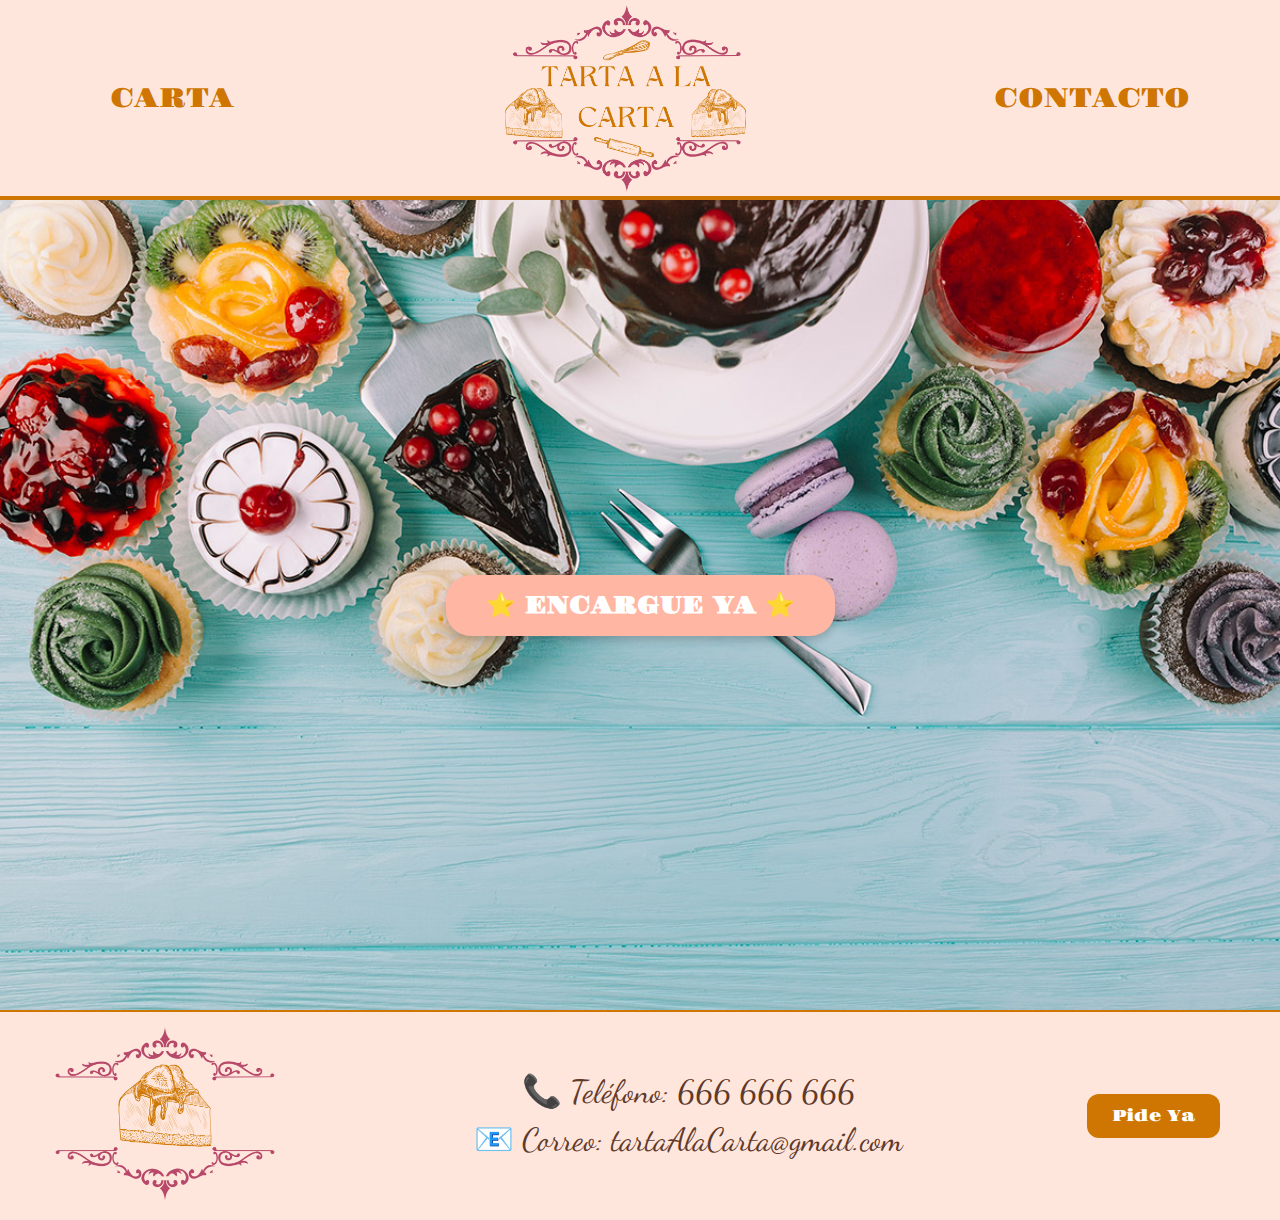
<file: index.html>
<!DOCTYPE html>
<html lang="es">
<head>
  <meta charset="UTF-8">
  <meta name="viewport" content="width=device-width, initial-scale=1.0">
  <title>TARTA A LA CARTA</title>
  <link rel="stylesheet" href="STILOS/estilos.css">
</head>
<script></script>
<body>
  <header>
    <div class="botonmenu"><a href="pasteleria.html">&nbsp;&nbsp;CARTA&nbsp;&nbsp;</a></div>
    <a href="principal.html"><img src="IMAGENES/logodef.png" alt="Logo Tarta a la Carta" class="logo"></a>
    <div class="botonmenu"><a href="contacto.html">CONTACTO</a></div>
  </header>

  <section>
    <button type="submit" class="btnEnviar"><a href="encargos.html">⭐ ENCARGUE YA ⭐</a></button>
  </section>

<footer>
    <div class="footer-logo">
      <img src="IMAGENES/logo-chiquito.png" alt="Logo pequeño">
    </div>

    <div class="footer-info">
      <p class="tel-direc">📞 Teléfono: 666 666 666</p>
      <p class="tel-direc">📧 Correo: tartaAlaCarta@gmail.com</p>
    </div>

    <div class="footer-btn">
      <a href="encargos.html" class="btnEncargos">Pide Ya</a>
    </div>
  </footer>

</body>
</html>
</file>
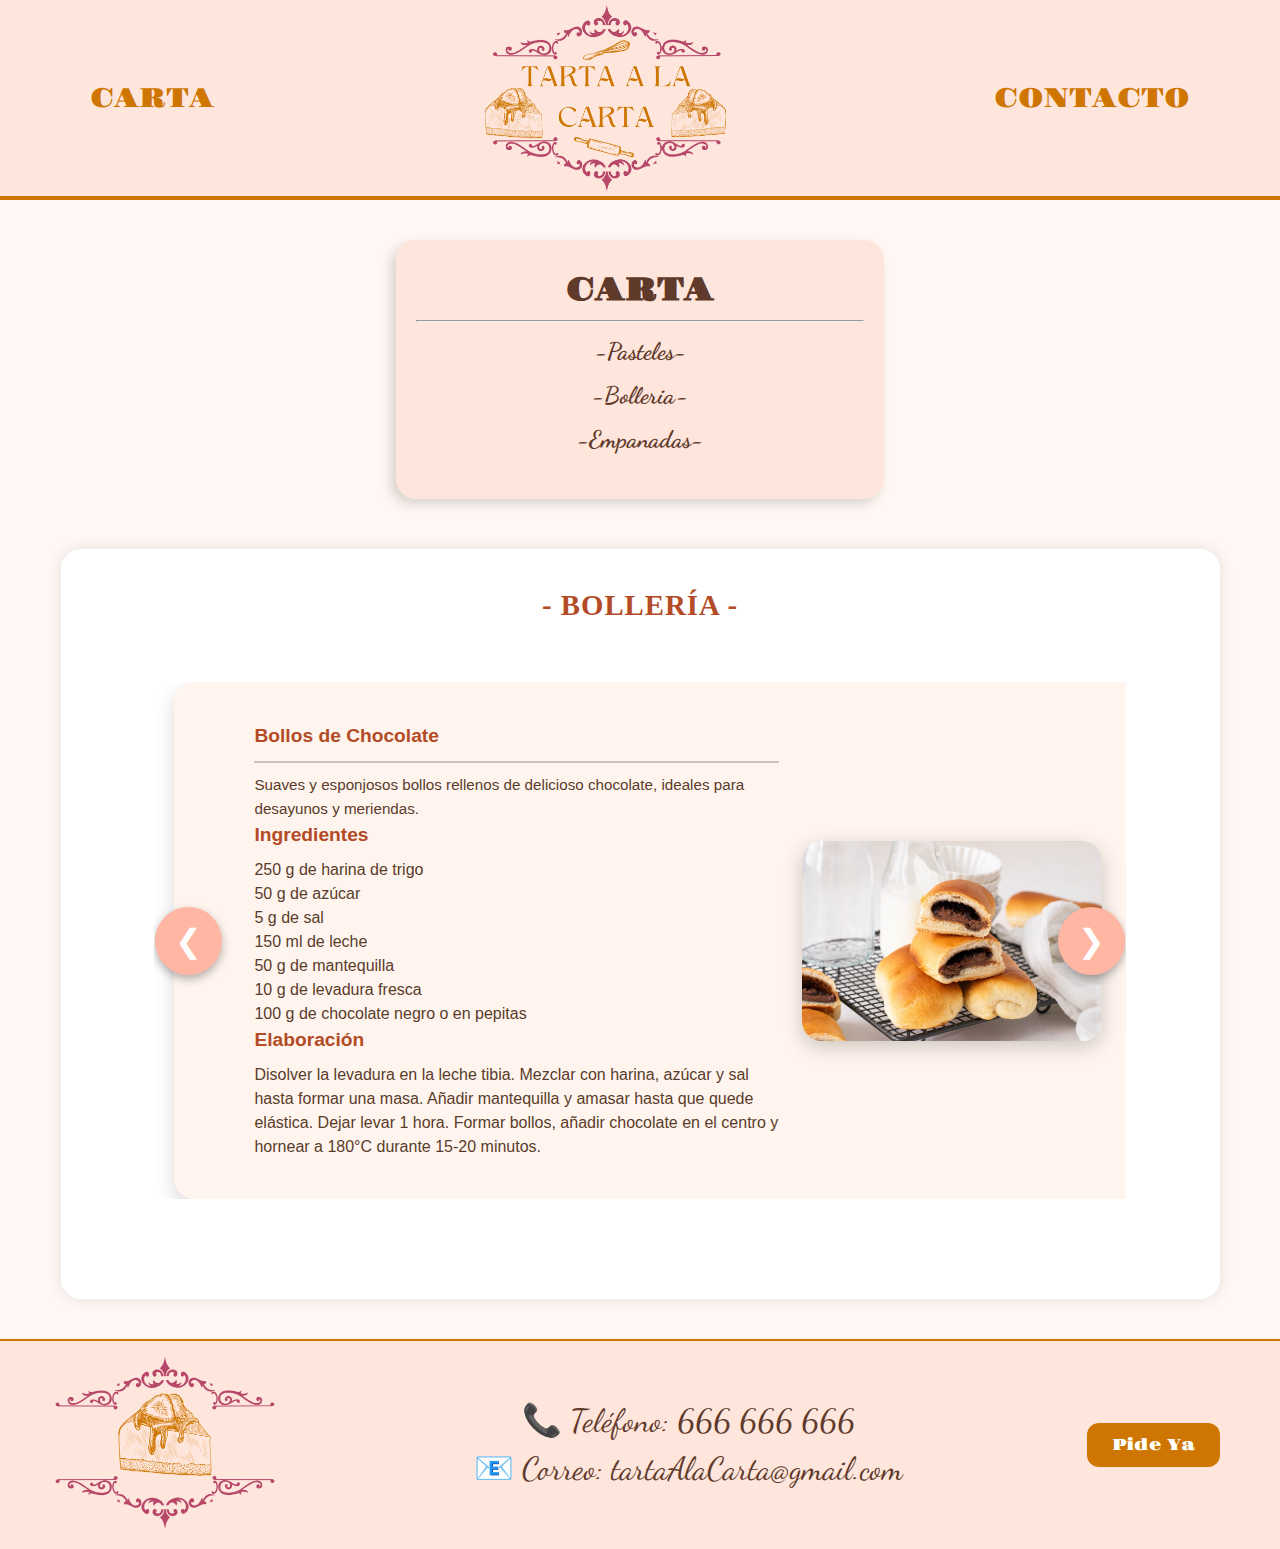
<file: bolleria.html>
<!DOCTYPE html>
<html lang="es">
<head>
  <meta charset="UTF-8">
  <meta name="viewport" content="width=device-width, initial-scale=1.0">
  <title>bolleria</title>
  <link rel="stylesheet" href="STILOS/estilos.css">
</head>
<body>
  <header id="principio">
    <div class="botonmenu"><a href="pasteleria.html">CARTA</a></div>
    <a href="index.html"><img src="IMAGENES/logodef.png" alt="Logo Tarta a la Carta" class="logo"></a>
    <div class="botonmenu"><a href="contacto.html">CONTACTO</a></div>
  </header>
   
  <div id="carta" class="carta">
    <aside>
      <h1>CARTA</h1>
      <hr>
      <a href="pasteleria.html" style="text-decoration: none;color: #5f3a2b;"><h3>-Pasteles-</h3></a>
      <a href="bolleria.html" style="text-decoration: none;color: #5f3a2b;"><h3>-Bolleria-</h3></a>
      <a href="empanadas.html" style="text-decoration: none;color: #5f3a2b;"><h3>-Empanadas-</h3></a>
    </aside>
    <main>
  <div class="titulopast">- BOLLERÍA -</div>

  <div class="contenedor-pasteleria">
    <div class="carousel">

      <div class="infoto active">
        <div class="infopro">
          <h4 class="nombre-comida">Bollos de Chocolate</h4>
          <hr>
          <p class="descripcion">
            Suaves y esponjosos bollos rellenos de delicioso chocolate, ideales para desayunos y meriendas.
          </p>
          <h4>Ingredientes</h4>
          <ul>
            <li>250 g de harina de trigo</li>
            <li>50 g de azúcar</li>
            <li>5 g de sal</li>
            <li>150 ml de leche</li>
            <li>50 g de mantequilla</li>
            <li>10 g de levadura fresca</li>
            <li>100 g de chocolate negro o en pepitas</li>
          </ul>
          <h4>Elaboración</h4>
          <p>
            Disolver la levadura en la leche tibia. Mezclar con harina, azúcar y sal hasta formar una masa. Añadir mantequilla y amasar hasta que quede elástica. Dejar levar 1 hora. Formar bollos, añadir chocolate en el centro y hornear a 180°C durante 15-20 minutos.
          </p>
        </div>
        <div class="foto">
          <img class="foto-comida" src="IMAGENES/bolleria/bollos choco.jpg" alt="Bollos de Chocolate">
        </div>
      </div>

      <div class="infoto">
        <div class="infopro">
          <h4 class="nombre-comida">Bollos de Aceite</h4>
          <hr>
          <p class="descripcion">
            Tradicionales bollos andaluces, suaves y ligeramente dulces, con un delicado aroma a aceite de oliva.
          </p>
          <h4>Ingredientes</h4>
          <ul>
            <li>300 g de harina de trigo</li>
            <li>50 ml de aceite de oliva suave</li>
            <li>50 g de azúcar</li>
            <li>150 ml de leche tibia</li>
            <li>10 g de levadura fresca</li>
            <li>Ralladura de limón</li>
            <li>Sal al gusto</li>
          </ul>
          <h4>Elaboración</h4>
          <p>
            Mezclar la levadura con la leche y añadir a la harina con azúcar, sal y ralladura. Incorporar aceite y amasar hasta obtener una masa suave. Dejar reposar 1 hora. Formar los bollos y hornear a 180°C durante 20-25 minutos hasta que estén dorados.
          </p>
        </div>
        <div class="foto">
          <img class="foto-comida" src="IMAGENES/bolleria/bollos de aceite.jpg" alt="Bollos de Aceite" style="width: 160px; height: 120px;">
        </div>
      </div>

      <div class="infoto">
        <div class="infopro">
          <h4 class="nombre-comida">Coca Mallorquina</h4>
          <hr>
          <p class="descripcion">
            Deliciosa bollería plana típica de Mallorca, crujiente por fuera y suave por dentro, con un toque dulce.
          </p>
          <h4>Ingredientes</h4>
          <ul>
            <li>300 g de harina de trigo</li>
            <li>60 g de mantequilla</li>
            <li>50 g de azúcar</li>
            <li>150 ml de leche tibia</li>
            <li>10 g de levadura fresca</li>
            <li>Ralladura de naranja o limón</li>
            <li>Almendras laminadas (opcional)</li>
          </ul>
          <h4>Elaboración</h4>
          <p>
            Mezclar la levadura con la leche tibia y dejar reposar. Formar la masa con harina, mantequilla, azúcar y ralladura. Dejar levar 1 hora. Extender en forma plana, añadir almendras y hornear a 180°C durante 20-25 minutos.
          </p>
        </div>
        <div class="foto">
          <img class="foto-comida" src="IMAGENES/bolleria/coca mallorquina.jpg" alt="Coca Mallorquina">
        </div>
      </div>

      <!-- Tarjeta 4 -->
      <div class="infoto">
        <div class="infopro">
          <h4 class="nombre-comida">Croissant</h4>
          <hr>
          <p class="descripcion">
            Crujiente por fuera, tierno por dentro, este clásico croissant francés es perfecto para acompañar café o chocolate caliente.
          </p>
          <h4>Ingredientes</h4>
          <ul>
            <li>250 g de harina de trigo</li>
            <li>5 g de sal</li>
            <li>10 g de azúcar</li>
            <li>150 ml de leche</li>
            <li>10 g de levadura fresca</li>
            <li>150 g de mantequilla fría para el laminado</li>
          </ul>
          <h4>Elaboración</h4>
          <p>
            Preparar masa básica con harina, levadura, azúcar, sal y leche. Dejar reposar 1 hora. Realizar el laminado con mantequilla, doblando varias veces para crear capas. Formar croissants, dejar levar 30-40 minutos y hornear a 200°C durante 15-20 minutos.
          </p>
        </div>
        <div class="foto">
          <img class="foto-comida" src="IMAGENES/bolleria/croissant.jpg" alt="Croissant">
        </div>
      </div>

      <!-- Tarjeta 5 -->
      <div class="infoto">
        <div class="infopro">
          <h4 class="nombre-comida">Cupcakes</h4>
          <hr>
          <p class="descripcion">
            Pequeños bizcochos individuales, esponjosos y decorados con crema o glaseado al gusto.
          </p>
          <h4>Ingredientes</h4>
          <ul>
            <li>150 g de harina de trigo</li>
            <li>100 g de azúcar</li>
            <li>2 huevos</li>
            <li>100 ml de leche</li>
            <li>50 g de mantequilla</li>
            <li>1 cucharadita de levadura química</li>
            <li>Crema o glaseado para decorar</li>
          </ul>
          <h4>Elaboración</h4>
          <p>
            Mezclar huevos y azúcar, añadir mantequilla y leche. Incorporar harina y levadura tamizadas. Verter en moldes individuales y hornear a 180°C durante 15-20 minutos. Decorar una vez fríos.
          </p>
        </div>
        <div class="foto">
          <img class="foto-comida" src="IMAGENES/bolleria/cupcakes.jpg" alt="Cupcakes">
        </div>
      </div>

      <div class="infoto">
        <div class="infopro">
          <h4 class="nombre-comida">Ensaimadas</h4>
          <hr>
          <p class="descripcion">
            Bollos típicos de Mallorca, ligeros y espolvoreados con azúcar glas, perfectos para el desayuno o merienda.
          </p>
          <h4>Ingredientes</h4>
          <ul>
            <li>250 g de harina de fuerza</li>
            <li>50 ml de agua</li>
            <li>50 g de azúcar</li>
            <li>10 g de levadura fresca</li>
            <li>50 g de manteca de cerdo</li>
            <li>Azúcar glas para espolvorear</li>
          </ul>
          <h4>Elaboración</h4>
          <p>
            Mezclar levadura con agua tibia y añadir a la harina y azúcar. Amasar y dejar levar 1 hora. Formar espirales y pincelar con manteca. Hornear a 180°C durante 15-20 minutos. Espolvorear con azúcar glas al enfriar.
          </p>
        </div>
        <div class="foto">
          <img class="foto-comida" src="IMAGENES/bolleria/Ensaimada.jpg" alt="Ensaimadas">
        </div>
      </div>

      <div class="infoto">
        <div class="infopro">
          <h4 class="nombre-comida">Paninis Dulces</h4>
          <hr>
          <p class="descripcion">
            Panecillos suaves rellenos de crema o chocolate, perfectos para merienda o desayuno.
          </p>
          <h4>Ingredientes</h4>
          <ul>
            <li>250 g de harina de trigo</li>
            <li>10 g de levadura fresca</li>
            <li>50 g de azúcar</li>
            <li>150 ml de leche</li>
            <li>50 g de mantequilla</li>
            <li>Relleno: crema de avellanas o chocolate</li>
          </ul>
          <h4>Elaboración</h4>
          <p>
            Mezclar harina, levadura, azúcar y leche para formar masa. Amasar y dejar levar 1 hora. Formar panecillos y añadir relleno. Hornear a 180°C durante 15-20 minutos.
          </p>
        </div>
        <div class="foto">
          <img class="foto-comida" src="IMAGENES/bolleria/paninis.jpg" alt="Paninis Dulces">
        </div>
      </div>

      <div class="infoto">
        <div class="infopro">
          <h4 class="nombre-comida">Sobaos</h4>
          <hr>
          <p class="descripcion">
            Bizcochos tradicionales de Cantabria, muy esponjosos y con un ligero aroma a mantequilla y limón.
          </p>
          <h4>Ingredientes</h4>
          <ul>
            <li>200 g de mantequilla</li>
            <li>200 g de azúcar</li>
            <li>4 huevos</li>
            <li>200 g de harina de trigo</li>
            <li>Ralladura de limón</li>
          </ul>
          <h4>Elaboración</h4>
          <p>
            Batir mantequilla y azúcar hasta obtener crema. Añadir huevos y ralladura de limón. Incorporar harina tamizada. Verter en moldes individuales y hornear a 180°C durante 20-25 minutos.
          </p>
        </div>
        <div class="foto">
          <img class="foto-comida" src="IMAGENES/bolleria/sobaos.jpg" alt="Sobaos">
        </div>
      </div>

      <div class="infoto">
        <div class="infopro">
          <h4 class="nombre-comida">Torta de Aceite</h4>
          <hr>
          <p class="descripcion">
            Delgada y crujiente, con un delicado sabor a aceite de oliva y un toque de anís.
          </p>
          <h4>Ingredientes</h4>
          <ul>
            <li>200 g de harina de trigo</li>
            <li>50 ml de aceite de oliva</li>
            <li>50 g de azúcar</li>
            <li>50 ml de agua</li>
            <li>1 cucharadita de anís en grano</li>
          </ul>
          <h4>Elaboración</h4>
          <p>
            Mezclar harina, azúcar y anís. Añadir aceite y agua hasta formar masa. Extender en láminas finas y hornear a 180°C durante 10-15 minutos hasta que esté dorada y crujiente.
          </p>
        </div>
        <div class="foto">
          <img class="foto-comida" src="IMAGENES/bolleria/torta aceite.jpg" alt="Torta de Aceite">
        </div>
      </div>

      <div class="infoto">
        <div class="infopro">
          <h4 class="nombre-comida">Torta de la Virgen</h4>
          <hr>
          <p class="descripcion">
            Bollería típica de Granada, fina y dulce, con un ligero toque de canela y azúcar glas.
          </p>
          <h4>Ingredientes</h4>
          <ul>
            <li>250 g de harina de trigo</li>
            <li>50 g de mantequilla</li>
            <li>50 g de azúcar</li>
            <li>50 ml de leche</li>
            <li>Canela en polvo</li>
            <li>Azúcar glas</li>
          </ul>
          <h4>Elaboración</h4>
          <p>
            Mezclar harina, mantequilla, azúcar y leche hasta formar masa. Extender y dar forma de torta. Hornear a 180°C durante 15-20 minutos. Espolvorear azúcar glas y canela al enfriar.
          </p>
        </div>
        <div class="foto">
          <img class="foto-comida" src="IMAGENES/bolleria/torta de la virgen.jpg" alt="Torta de la Virgen">
        </div>
      </div>

    </div>
          <button class="carousel-btn prev" onclick="moverCarrusel(-1)">&#10094; </button>
          <button class="carousel-btn next" onclick="moverCarrusel(1)">&#10095;</button>
  </div>
<a href=""></a>
</main>

  </div>
  <footer>
    <div class="footer-logo">
      <img src="IMAGENES/logo-chiquito.png" alt="Logo pequeño">
    </div>

    <div class="footer-info">
      <p class="tel-direc">📞 Teléfono: 666 666 666</p>
      <p class="tel-direc">📧 Correo: tartaAlaCarta@gmail.com</p>
    </div>

    <div class="footer-btn">
      <a href="encargos.html" class="btnEncargos">Pide Ya</a>
    </div>
  </footer>
    <script>
  let indiceActual = 0;

  function moverCarrusel(direccion) {
    const tarjetas = document.querySelectorAll('.carousel .infoto');
    const total = tarjetas.length;

    // Actualiza el índice
    indiceActual += direccion;

    // Bucle infinito
    if (indiceActual < 0) {
      indiceActual = total - 1;
    } else if (indiceActual >= total) {
      indiceActual = 0;
    }

    // Mueve el carrusel
    const carrusel = document.querySelector('.carousel');
    carrusel.style.transform = `translateX(calc(-${indiceActual * 100}% - ${indiceActual * 20}px))`;
  }
</script>
</body>
</html>
</file>
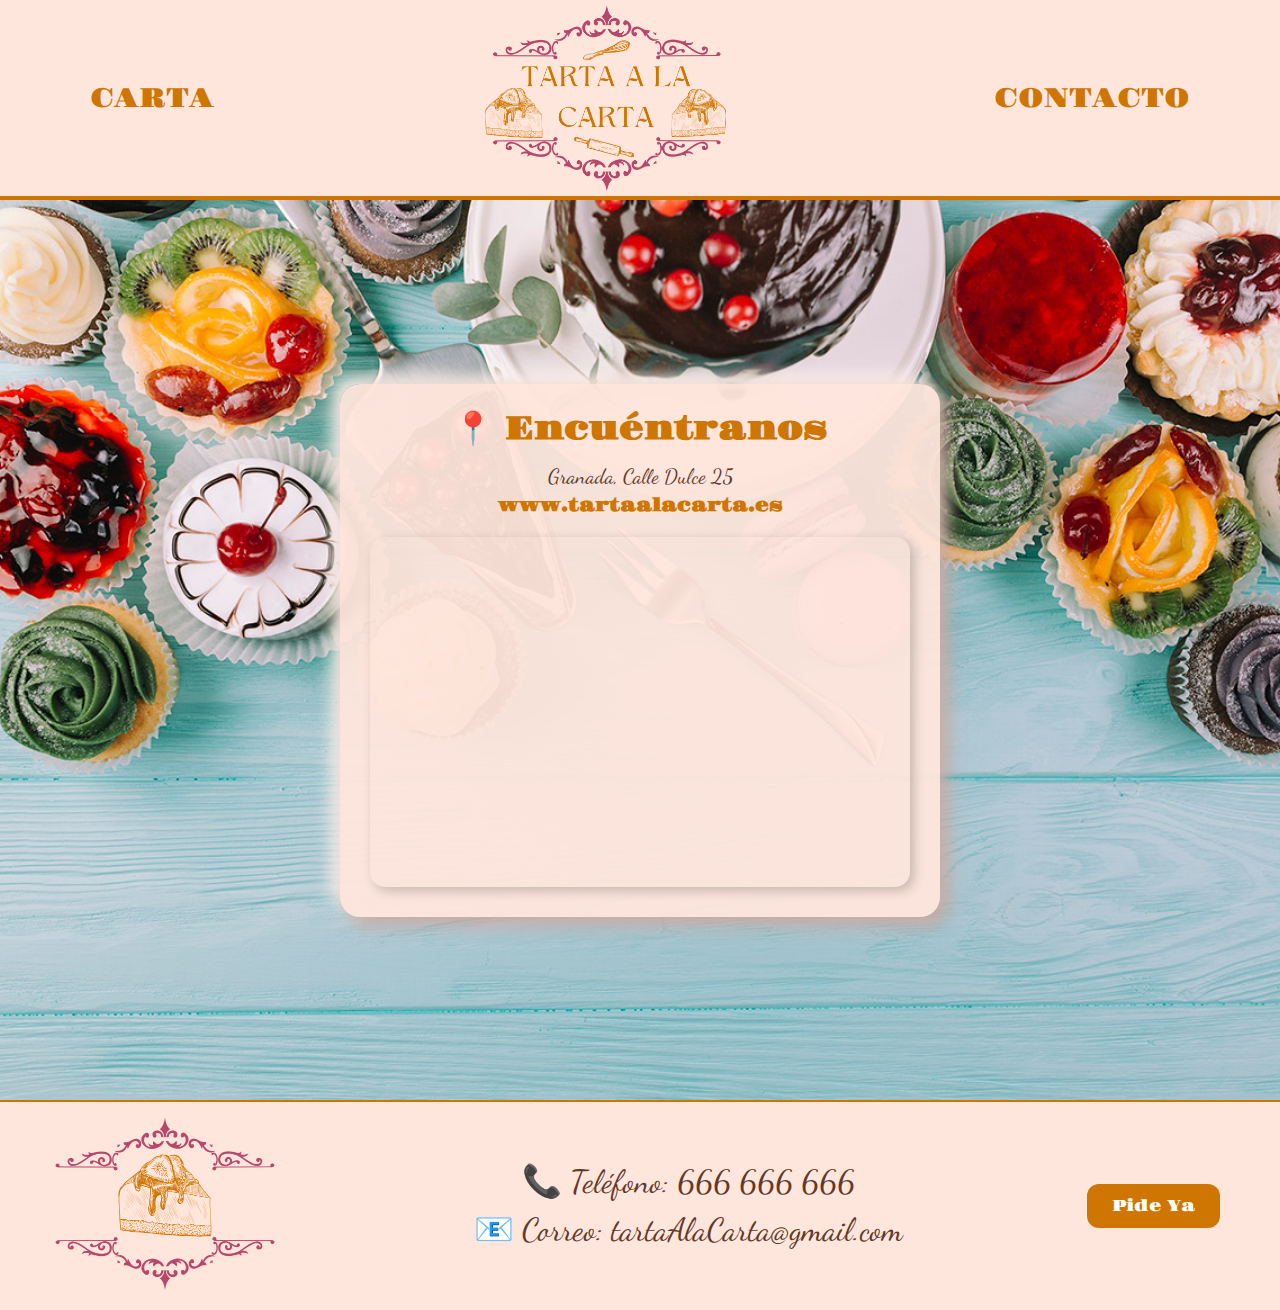
<file: contacto.html>
<!DOCTYPE html>
<html lang="es">
<head>
  <meta charset="UTF-8">
  <meta name="viewport" content="width=device-width, initial-scale=1.0">
  <title>Contacto - Tarta a la Carta</title>
  <link rel="stylesheet" href="STILOS/estilos.css">
</head>
<body>
  <header>
    <div class="botonmenu"><a href="pasteleria.html">CARTA</a></div>
    <a href="principal.html"><img src="IMAGENES/logodef.png" alt="Logo Tarta a la Carta" class="logo"></a>
    <div class="botonmenu"><a href="contacto.html">CONTACTO</a></div>
  </header>

  <section class="contacto-fondo">
    <div class="tarjeta-contacto">
      <h2>📍 Encuéntranos</h2>
      <p class="ciudad">Granada, Calle Dulce 25</p>
      <p class="web">www.tartaalacarta.es</p>

      <div class="mapa">
        <iframe 
          src="https://www.google.com/maps/embed?pb=!1m18!1m12!1m3!1d3170.2688052248844!2d-3.599845684385486!3d37.17733627987151!2m3!1f0!2f0!3f0!3m2!1i1024!2i768!4f13.1!3m3!1m2!1s0xd71fcc8f3fcd3db%3A0x7a90c573bce55a3b!2sGranada!5e0!3m2!1ses!2ses!4v1697395555555"
          width="100%" height="350" style="border:0;" allowfullscreen="" loading="lazy">
        </iframe>
      </div>
    </div>
  </section>

  <footer>
    <div class="footer-logo">
      <img src="IMAGENES/logo-chiquito.png" alt="Logo pequeño">
    </div>

    <div class="footer-info">
      <p class="tel-direc">📞 Teléfono: 666 666 666</p>
      <p class="tel-direc">📧 Correo: tartaAlaCarta@gmail.com</p>
    </div>

    <div class="footer-btn">
      <a href="encargos.html" class="btnEncargos">Pide Ya</a>
    </div>
  </footer>
</body>
</html>
</file>
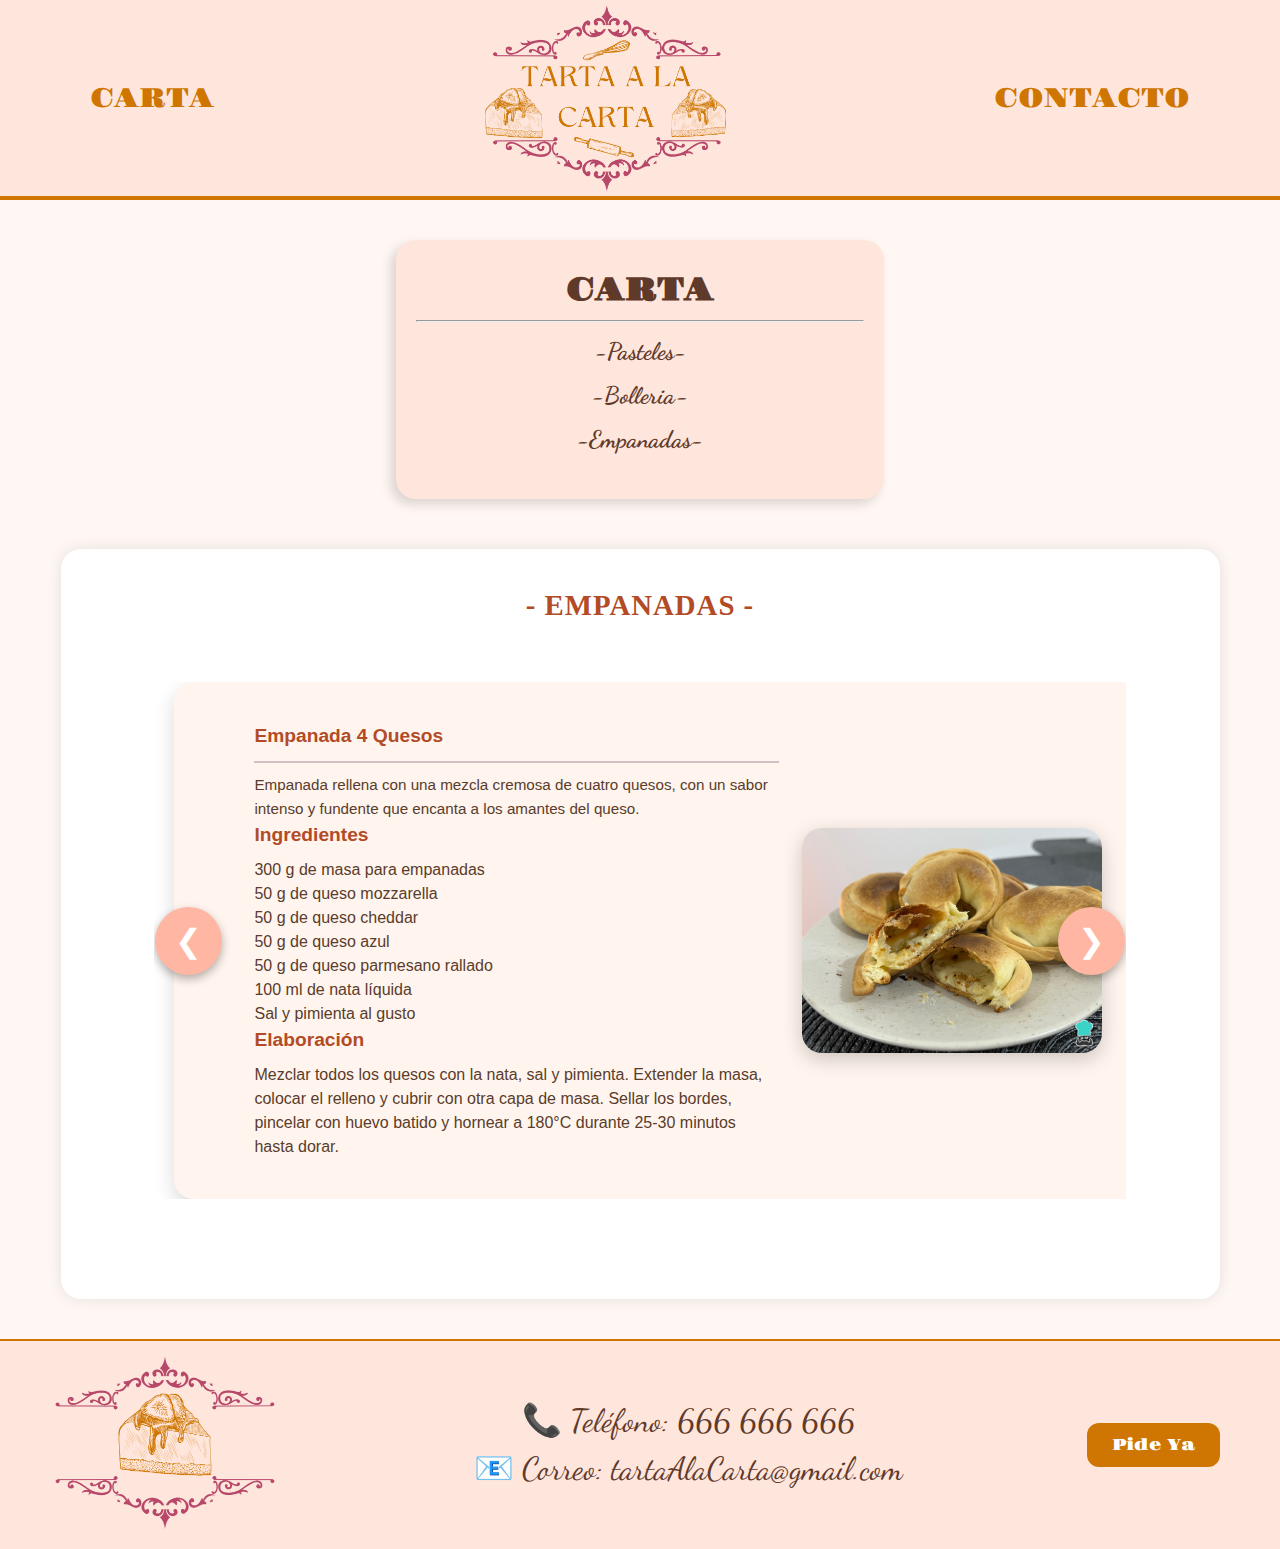
<file: empanadas.html>
<!DOCTYPE html>
<html lang="es">
<head>
  <meta charset="UTF-8">
  <meta name="viewport" content="width=device-width, initial-scale=1.0">
  <title>empanadas</title>
  <link rel="stylesheet" href="STILOS/estilos.css">
</head>
<body>
  <header id="principio">
    <div class="botonmenu"><a href="pasteleria.html">CARTA</a></div>
    <a href="principal.html"><img src="IMAGENES/logodef.png" alt="Logo Tarta a la Carta" class="logo"></a>
    <div class="botonmenu"><a href="contacto.html">CONTACTO</a></div>
  </header>
  
   
  <div id="carta" class="carta">
    <aside>
      <h1>CARTA</h1>
      <hr>
      <a href="pasteleria.html" style="text-decoration: none;color: #5f3a2b;"><h3>-Pasteles-</h3></a>
      <a href="bolleria.html" style="text-decoration: none;color: #5f3a2b;"><h3>-Bolleria-</h3></a>
      <a href="empanadas.html" style="text-decoration: none;color: #5f3a2b;"><h3>-Empanadas-</h3></a>
    </aside>
    <main>
  <div class="titulopast">- EMPANADAS -</div>

  <div class="contenedor-pasteleria">
    <div class="carousel">

      <div class="infoto active">
        <div class="infopro">
          <h4 class="nombre-comida">Empanada 4 Quesos</h4>
          <hr>
          <p class="descripcion">
            Empanada rellena con una mezcla cremosa de cuatro quesos, con un sabor intenso y fundente que encanta a los amantes del queso.
          </p>
          <h4>Ingredientes</h4>
          <ul>
            <li>300 g de masa para empanadas</li>
            <li>50 g de queso mozzarella</li>
            <li>50 g de queso cheddar</li>
            <li>50 g de queso azul</li>
            <li>50 g de queso parmesano rallado</li>
            <li>100 ml de nata líquida</li>
            <li>Sal y pimienta al gusto</li>
          </ul>
          <h4>Elaboración</h4>
          <p>
            Mezclar todos los quesos con la nata, sal y pimienta. Extender la masa, colocar el relleno y cubrir con otra capa de masa. Sellar los bordes, pincelar con huevo batido y hornear a 180°C durante 25-30 minutos hasta dorar.
          </p>
        </div>
        <div class="foto">
          <img class="foto-comida" src="IMAGENES/empanadas/4quesos.jpg" alt="Empanada 4 Quesos">
        </div>
      </div>

      <div class="infoto">
        <div class="infopro">
          <h4 class="nombre-comida">Empanada de Atún</h4>
          <hr>
          <p class="descripcion">
            Empanada rellena con atún, pimientos y tomate, jugosa y sabrosa, perfecta para cualquier ocasión.
          </p>
          <h4>Ingredientes</h4>
          <ul>
            <li>300 g de masa para empanadas</li>
            <li>200 g de atún en conserva escurrido</li>
            <li>1 pimiento rojo y 1 pimiento verde</li>
            <li>100 g de tomate triturado</li>
            <li>1 cebolla pequeña</li>
            <li>Aceite de oliva, sal y pimienta</li>
          </ul>
          <h4>Elaboración</h4>
          <p>
            Sofreír cebolla y pimientos picados hasta que estén tiernos. Añadir tomate y atún, salpimentar y cocinar 5 minutos. Extender la masa, rellenar, cubrir con otra capa, sellar bordes y hornear a 180°C durante 25-30 minutos.
          </p>
        </div>
        <div class="foto">
          <img class="foto-comida" src="IMAGENES/empanadas/atun.jpg" alt="Empanada de Atún" style="width: 360px; height: 220px;">
        </div>
      </div>

      <div class="infoto">
        <div class="infopro">
          <h4 class="nombre-comida">Empanada de Cerdo</h4>
          <hr>
          <p class="descripcion">
            Empanada rellena con cerdo guisado, especias y verduras, tierna y jugosa, con un sabor intenso y delicioso.
          </p>
          <h4>Ingredientes</h4>
          <ul>
            <li>300 g de masa para empanadas</li>
            <li>200 g de carne de cerdo picada</li>
            <li>1 cebolla</li>
            <li>1 pimiento rojo</li>
            <li>100 g de tomate triturado</li>
            <li>Aceite de oliva, sal, pimienta y especias al gusto</li>
          </ul>
          <h4>Elaboración</h4>
          <p>
            Sofreír cebolla y pimiento, añadir carne y dorar. Incorporar tomate y especias, cocinar 10 minutos. Rellenar la masa, cubrir, sellar bordes, pincelar con huevo y hornear a 180°C durante 25-30 minutos.
          </p>
        </div>
        <div class="foto">
          <img class="foto-comida" src="IMAGENES/empanadas/care.jpg" alt="Empanada de Cerdo">
        </div>
      </div>

      <div class="infoto">
        <div class="infopro">
          <h4 class="nombre-comida">Empanada de Champiñones</h4>
          <hr>
          <p class="descripcion">
            Empanada con relleno de champiñones salteados, cebolla y un toque de crema, jugosa y aromática.
          </p>
          <h4>Ingredientes</h4>
          <ul>
            <li>300 g de masa para empanadas</li>
            <li>200 g de champiñones laminados</li>
            <li>1 cebolla</li>
            <li>50 ml de nata líquida</li>
            <li>Aceite de oliva, sal y pimienta</li>
          </ul>
          <h4>Elaboración</h4>
          <p>
            Saltear champiñones y cebolla con aceite hasta dorar. Añadir nata, sal y pimienta y mezclar bien. Rellenar la masa, cubrir con otra capa, sellar bordes, pincelar con huevo y hornear a 180°C durante 25-30 minutos.
          </p>
        </div>
        <div class="foto">
          <img class="foto-comida" src="IMAGENES/empanadas/champis.jpg" alt="Empanada de Champiñones">
        </div>
      </div>

    </div>
          <button class="carousel-btn prev" onclick="moverCarrusel(-1)">&#10094; </button>
          <button class="carousel-btn next" onclick="moverCarrusel(1)">&#10095;</button>
  </div>

  </a>
</main>

  </div>
  <footer>
    <div class="footer-logo">
      <img src="IMAGENES/logo-chiquito.png" alt="Logo pequeño">
    </div>

    <div class="footer-info">
      <p class="tel-direc">📞 Teléfono: 666 666 666</p>
      <p class="tel-direc">📧 Correo: tartaAlaCarta@gmail.com</p>
    </div>

    <div class="footer-btn">
      <a href="encargos.html" class="btnEncargos">Pide Ya</a>
    </div>
  </footer>
      <script>
  let indiceActual = 0;

  function moverCarrusel(direccion) {
    const tarjetas = document.querySelectorAll('.carousel .infoto');
    const total = tarjetas.length;

    // Actualiza el índice
    indiceActual += direccion;

    // Bucle infinito
    if (indiceActual < 0) {
      indiceActual = total - 1;
    } else if (indiceActual >= total) {
      indiceActual = 0;
    }

    // Mueve el carrusel
    const carrusel = document.querySelector('.carousel');
    carrusel.style.transform = `translateX(calc(-${indiceActual * 100}% - ${indiceActual * 20}px))`;
  }
</script>
</body>
</html>
</file>
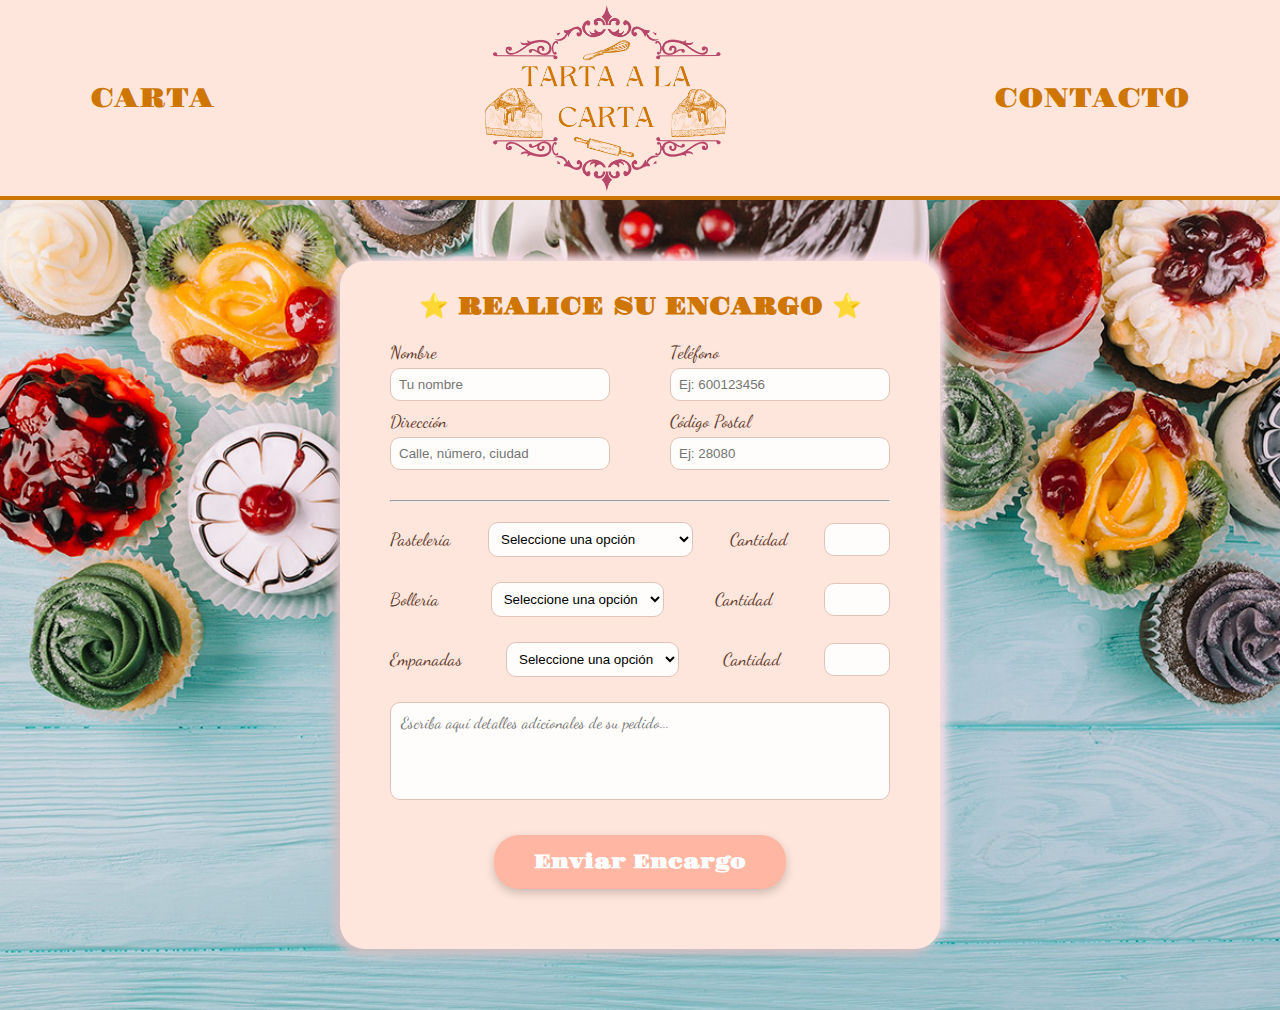
<file: encargos.html>
<!DOCTYPE html>
<html lang="es">
<head>
  <meta charset="UTF-8">
  <meta name="viewport" content="width=device-width, initial-scale=1.0">
  <title>Encargos</title>
  <link rel="stylesheet" href="STILOS/estilos.css">
</head>
<body>
  <header>
    <div class="botonmenu"><a href="pasteleria.html">CARTA</a></div>
    <a href="index.html"><img src="IMAGENES/logodef.png" alt="Logo Tarta a la Carta" class="logo"></a>
    <div class="botonmenu"><a href="contacto.html">CONTACTO</a></div>
  </header>

  <section>
    <div class="formulario">
      <h2 class="tituloform">⭐ REALICE SU ENCARGO ⭐</h2>

      <form class="formEncargo">
        <div class="infoperso">
          <div class="nombDirec">
            <label for="nombre">Nombre</label><br>
            <input type="text" id="nombre" placeholder="Tu nombre" required>
            <br>
            <label for="direccion">Dirección</label><br>
            <input type="text" id="direccion" placeholder="Calle, número, ciudad" required>
          </div>

          <div class="telfCpost">
            <label for="telf">Teléfono</label><br>
            <input type="tel" id="telf" placeholder="Ej: 600123456" required>
            <br>
            <label for="codPostal">Código Postal</label><br>
            <input type="text" id="codPostal" placeholder="Ej: 28080" required>
          </div>
        </div>

        <hr>

        <div class="productos">
          <div class="producto">
            <label for="pasteles">Pastelería</label>
            <select id="pasteles" name="pasteles">
              <option value="">Seleccione una opción</option>
              <optgroup label="Tartas Clásicas">
                <option>Cheesecake de Pistacho</option>
                <option>Cheesecake</option>
                <option>Red Velvet</option>
                <option>San Marcos</option>
              </optgroup>
              <optgroup label="Tartas Especiales">
                <option>Tarta de Nata Portuguesa</option>
                <option>Tarta de Fresa</option>
                <option>Tarta de Oreo</option>
                <option>Tarta Tres Chocolates</option>
              </optgroup>
            </select>
            <label for="cantpastel">Cantidad</label>
            <input type="number" id="cantpastel" min="0" max="10">
          </div>

          <div class="producto">
            <label for="bolleria">Bollería</label>
            <select id="bolleria" name="bolleria">
              <option value="">Seleccione una opción</option>
              <optgroup label="Delicias Dulces">
                <option>Bollo de Chocolate</option>
                <option>Bollo de Aceite</option>
                <option>Cupcakes</option>
                <option>Ensaimada</option>
              </optgroup>
              <optgroup label="Repostería Artesanal">
                <option>Croissant</option>
                <option>Coca Mayorquina</option>
                <option>Torta de Aceite</option>
              </optgroup>
            </select>
            <label for="cantbollo">Cantidad</label>
            <input type="number" id="cantbollo" min="0" max="10">
          </div>

          <div class="producto">
            <label for="empanadas">Empanadas</label>
            <select id="empanadas" name="empanadas">
              <option value="">Seleccione una opción</option>
              <optgroup label="Sabores Caseros">
                <option>Cuatro Quesos</option>
                <option>Atún</option>
                <option>Cerdo</option>
                <option>Champiñones</option>
              </optgroup>
            </select>
            <label for="cantempa">Cantidad</label>
            <input type="number" id="cantempa" min="0" max="10">
          </div>
        </div>

        <textarea placeholder="Escriba aquí detalles adicionales de su pedido..." rows="4" required></textarea>

        <button type="submit" class="btnEnviar">Enviar Encargo</button>
      </form>
    </div>
  </section>
</body>
</html>
</file>
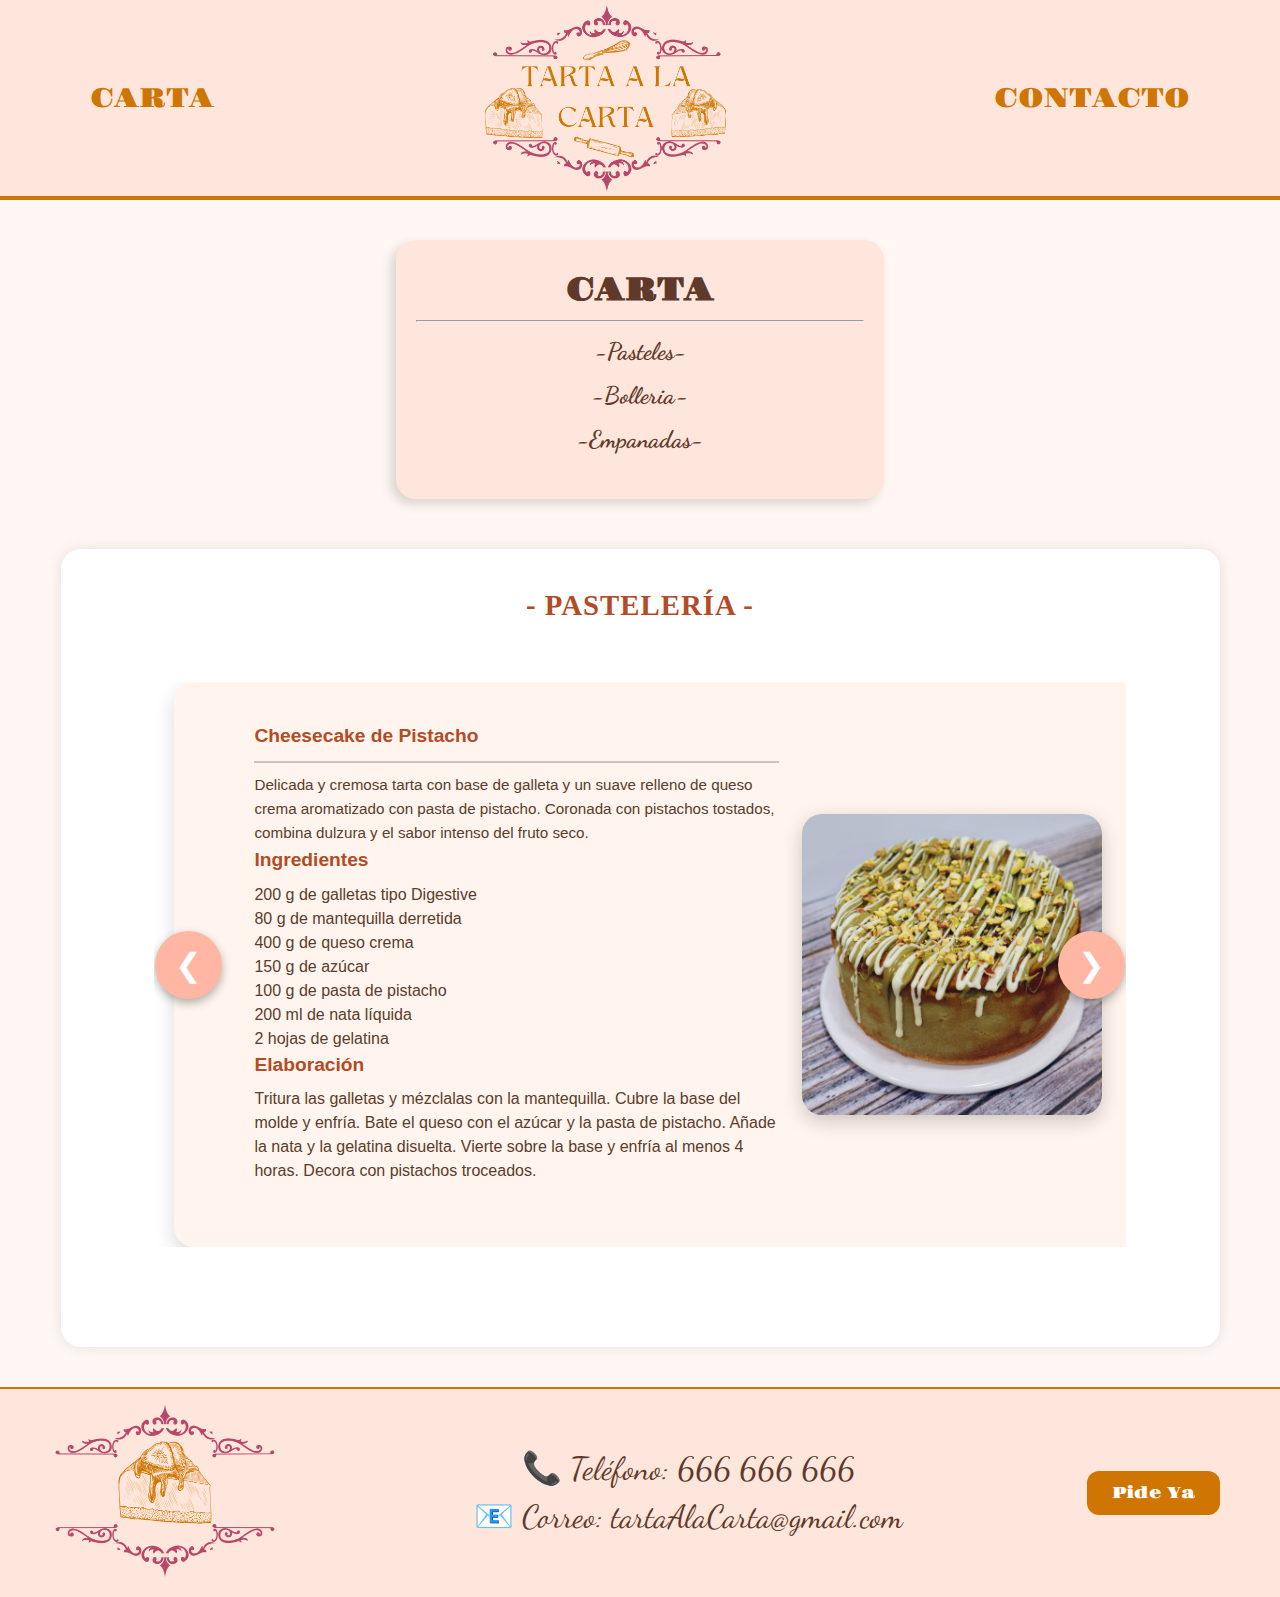
<file: pasteleria.html>
<!DOCTYPE html>
<html lang="es">
<head>
  <meta charset="UTF-8">
  <meta name="viewport" content="width=device-width, initial-scale=1.0">
  <title>pasteleria</title>
  <link rel="stylesheet" href="STILOS/estilos.css">
</head>
<body>
  <header id="principio">
    <div class="botonmenu"><a href="pasteleria.html">CARTA</a></div>
    <a href="principal.html"><img src="IMAGENES/logodef.png" alt="Logo Tarta a la Carta" class="logo"></a>
    <div class="botonmenu"><a href="contacto.html">CONTACTO</a></div>
  </header>

   
  <div id="carta" class="carta">
    <aside>
      <h1>CARTA</h1>
      <hr>
      <a href="pasteleria.html" style="text-decoration: none;color: #5f3a2b;"><h3>-Pasteles-</h3></a>
      <a href="bolleria.html" style="text-decoration: none;color: #5f3a2b;"><h3>-Bolleria-</h3></a>
      <a href="empanadas.html" style="text-decoration: none;color: #5f3a2b;"><h3>-Empanadas-</h3></a>
    </aside>
    <main>
          <div class="titulopast" >- PASTELERÍA -</div>
<div class="contenedor-pasteleria">
            
<div class="carousel">


              <div class="infoto active">
                <div class="infopro">
                  <h4 class="nombre-comida">Cheesecake de Pistacho</h4>
                  <hr>
                  <p class="descripcion">
                    Delicada y cremosa tarta con base de galleta y un suave relleno de queso crema aromatizado con pasta de pistacho.
                    Coronada con pistachos tostados, combina dulzura y el sabor intenso del fruto seco.
                  </p>
                  <h4>Ingredientes</h4>
                  <ul>
                    <li>200 g de galletas tipo Digestive</li>
                    <li>80 g de mantequilla derretida</li>
                    <li>400 g de queso crema</li>
                    <li>150 g de azúcar</li>
                    <li>100 g de pasta de pistacho</li>
                    <li>200 ml de nata líquida</li>
                    <li>2 hojas de gelatina</li>
                  </ul>
                  <h4>Elaboración</h4>
                  <p>
                    Tritura las galletas y mézclalas con la mantequilla. Cubre la base del molde y enfría.
                    Bate el queso con el azúcar y la pasta de pistacho. Añade la nata y la gelatina disuelta.
                    Vierte sobre la base y enfría al menos 4 horas. Decora con pistachos troceados.
                  </p>
                </div>
                <div class="foto">
                  <img class="foto-comida" src="IMAGENES/pasteles/cheesepistacho.jpg" alt="Cheesecake de Pistacho">
                </div>
              </div>

              <div class="infoto">
                <div class="infopro">
                  <h4 class="nombre-comida">Red Velvet</h4>
                  <hr>
                  <p class="descripcion">
                    Bizcocho de cacao con un intenso color rojo, relleno y cubierto con una crema suave de queso y vainilla.
                    Esponjoso, elegante y con un sutil sabor a cacao.
                  </p>
                  <h4>Ingredientes</h4>
                  <ul>
                    <li>250 g de harina</li>
                    <li>2 cucharadas de cacao</li>
                    <li>250 ml de buttermilk</li>
                    <li>2 huevos</li>
                    <li>200 g de azúcar</li>
                    <li>120 ml de aceite</li>
                    <li>Colorante rojo y vinagre blanco</li>
                    <li>Crema de queso, mantequilla y azúcar glas para el relleno</li>
                  </ul>
                  <h4>Elaboración</h4>
                  <p>
                    Mezcla ingredientes secos y húmedos por separado, luego une todo y añade el colorante.
                    Hornea a 180°C durante 25-30 minutos. Deja enfriar, corta en capas y rellena con crema de queso.
                  </p>
                </div>
                <div class="foto">
                  <img class="foto-comida" src="IMAGENES/pasteles/red velvet.avif" alt="Red Velvet" style="width: 160px; height: 120px;">
                </div>
              </div>

              <div class="infoto">
                <div class="infopro">
                  <h4 class="nombre-comida">Tarta Tres Chocolates</h4>
                  <hr>
                  <p class="descripcion">
                    Clásica tarta fría con tres capas de chocolate —negro, con leche y blanco— sobre una base crujiente de galleta.
                    Cremosa, equilibrada y perfecta para los amantes del chocolate.
                  </p>
                  <h4>Ingredientes</h4>
                  <ul>
                    <li>150 g de galletas tipo María</li>
                    <li>80 g de mantequilla</li>
                    <li>250 g de chocolate negro</li>
                    <li>250 g de chocolate con leche</li>
                    <li>250 g de chocolate blanco</li>
                    <li>750 ml de nata líquida</li>
                    <li>750 ml de leche</li>
                    <li>3 sobres de cuajada o gelatina</li>
                  </ul>
                  <h4>Elaboración</h4>
                  <p>
                    Mezcla las galletas con mantequilla y cubre la base del molde. Calienta nata y leche, añade el chocolate negro y un sobre de cuajada. Vierte y deja enfriar. Repite con el chocolate con leche y luego con el blanco. Refrigera al menos 6 horas.
                  </p>
                </div>
                <div class="foto">
                  <img class="foto-comida" src="IMAGENES/pasteles/tres chocos.jpg" alt="Tres Chocolates">
                </div>
              </div>
 
              <div class="infoto">
                <div class="infopro">
                  <h4 class="nombre-comida">Tarta San Marcos</h4>
                  <hr>
                  <p class="descripcion">
                    Tradicional tarta de bizcocho genovés rellena de nata y trufa, cubierta con una suave yema tostada. 
                    Un clásico de la repostería española.
                  </p>
                  <h4>Ingredientes</h4>
                  <ul>
                    <li>Bizcocho genovés</li>
                    <li>200 ml de nata para montar</li>
                    <li>100 g de chocolate negro</li>
                    <li>4 yemas de huevo</li>
                    <li>100 g de azúcar</li>
                    <li>Azúcar para caramelizar</li>
                  </ul>
                  <h4>Elaboración</h4>
                  <p>
                    Rellena el bizcocho con una capa de nata y otra de trufa. Cubre con la crema de yema pastelera,
                    espolvorea azúcar y quema con soplete. Refrigera antes de servir.
                  </p>
                </div>
                <div class="foto">
                  <img class="foto-comida" src="IMAGENES/pasteles/san marcos.jpg" alt="Tarta San Marcos">
                </div>
              </div>
 
              <div class="infoto">
                <div class="infopro">
                  <h4 class="nombre-comida">Tarta de Queso</h4>
                  <hr>
                  <p class="descripcion">
                    Tarta de queso al horno, cremosa en el interior y ligeramente dorada en la superficie. 
                    Un postre sencillo y delicioso.
                  </p>
                  <h4>Ingredientes</h4>
                  <ul>
                    <li>500 g de queso crema</li>
                    <li>200 ml de nata</li>
                    <li>3 huevos</li>
                    <li>150 g de azúcar</li>
                    <li>1 cucharada de harina</li>
                  </ul>
                  <h4>Elaboración</h4>
                  <p>
                    Mezcla todos los ingredientes hasta obtener una crema homogénea.
                    Hornea a 190°C durante 40-45 minutos. Deja enfriar y sirve fría o a temperatura ambiente.
                  </p>
                </div>
                <div class="foto">
                  <img class="foto-comida" src="IMAGENES/pasteles/tarta de queso.jpg" alt="Tarta de Queso">
                </div>
              </div>
 
              <div class="infoto">
                <div class="infopro">
                  <h4 class="nombre-comida">Tarta de Fresa</h4>
                  <hr>
                  <p class="descripcion">
                    Base de galleta cubierta con crema suave y una capa de fresas frescas. 
                    Refrescante, colorida y perfecta para el verano.
                  </p>
                  <h4>Ingredientes</h4>
                  <ul>
                    <li>200 g de galletas</li>
                    <li>80 g de mantequilla</li>
                    <li>250 g de queso crema</li>
                    <li>200 ml de nata</li>
                    <li>150 g de fresas</li>
                    <li>2 hojas de gelatina</li>
                    <li>Azúcar al gusto</li>
                  </ul>
                  <h4>Elaboración</h4>
                  <p>
                    Haz una base de galletas con mantequilla. Bate el queso con la nata y azúcar, añade gelatina disuelta.
                    Cubre la base y decora con fresas laminadas. Deja enfriar 3-4 horas.
                  </p>
                </div>
                <div class="foto">
                  <img class="foto-comida" src="IMAGENES/pasteles/tarta fresa.jpg" alt="Tarta de Fresa">
                </div>
              </div>
 
              <div class="infoto">
                <div class="infopro">
                  <h4 class="nombre-comida">Tarta Kinder Bueno</h4>
                  <hr>
                  <p class="descripcion">
                    Tarta cremosa inspirada en el sabor del famoso chocolate Kinder Bueno, con base de galleta, 
                    capa de crema de avellanas y cobertura de chocolate con leche.
                  </p>
                  <h4>Ingredientes</h4>
                  <ul>
                    <li>200 g de galletas</li>
                    <li>80 g de mantequilla</li>
                    <li>250 g de queso crema</li>
                    <li>100 g de crema de avellanas</li>
                    <li>200 ml de nata</li>
                    <li>100 g de chocolate con leche</li>
                    <li>2 barritas Kinder Bueno para decorar</li>
                  </ul>
                  <h4>Elaboración</h4>
                  <p>
                    Mezcla las galletas con mantequilla para la base. Bate queso, nata y crema de avellanas. 
                    Cubre y enfría. Funde el chocolate con leche, vierte por encima y decora con trozos de Kinder Bueno.
                  </p>
                </div>
                <div class="foto">
                  <img class="foto-comida" src="IMAGENES/pasteles/tarta kinder.jpg" alt="Tarta Kinder Bueno">
                </div>
              </div>
 
              <div class="infoto">
                <div class="infopro">
                  <h4 class="nombre-comida">Tarta de Nata Portuguesa</h4>
                  <hr>
                  <p class="descripcion">
                    Inspirada en los pasteles de nata portugueses, con base crujiente y relleno cremoso 
                    de huevo y nata, ligeramente caramelizada por encima.
                  </p>
                  <h4>Ingredientes</h4>
                  <ul>
                    <li>1 lámina de hojaldre</li>
                    <li>250 ml de nata</li>
                    <li>4 yemas de huevo</li>
                    <li>100 g de azúcar</li>
                    <li>1 cucharada de maicena</li>
                    <li>Canela y limón al gusto</li>
                  </ul>
                  <h4>Elaboración</h4>
                  <p>
                    Forra el molde con hojaldre. Mezcla nata, yemas, azúcar, maicena, canela y limón.
                    Cocina hasta espesar, vierte sobre el hojaldre y hornea a 200°C hasta dorar. Enfría antes de servir.
                  </p>
                </div>
                <div class="foto">
                  <img class="foto-comida" src="IMAGENES/pasteles/tarta nata portuguesa.jpg" alt="Tarta de Nata Portuguesa">
                </div>
              </div>
 
              <div class="infoto">
                <div class="infopro">
                  <h4 class="nombre-comida">Tarta de Oreo</h4>
                  <hr>
                  <p class="descripcion">
                    Una tarta sin horno con base de galletas Oreo y un relleno cremoso de queso y nata.
                    Ideal para los amantes del clásico sabor de las Oreo.
                  </p>
                  <h4>Ingredientes</h4>
                  <ul>
                    <li>300 g de galletas Oreo</li>
                    <li>100 g de mantequilla</li>
                    <li>400 g de queso crema</li>
                    <li>200 ml de nata</li>
                    <li>100 g de azúcar</li>
                    <li>Decoración con trozos de Oreo</li>
                  </ul>
                  <h4>Elaboración</h4>
                  <p>
                    Tritura las Oreo y mezcla con mantequilla para la base. Bate queso, nata y azúcar.
                    Vierte sobre la base y refrigera 4 horas. Decora con galletas troceadas.
                  </p>
                </div>
                <div class="foto">
                  <img class="foto-comida" src="IMAGENES/pasteles/tarta oreo.jpg" alt="Tarta de Oreo">
                </div>
              </div>
 
              <div class="infoto">
                <div class="infopro">
                  <h4 class="nombre-comida">Tarta de Piononos</h4>
                  <hr>
                  <p class="descripcion">
                    Fusión de la tradicional masa de piononos con una base cremosa y toques de canela.
                    Un postre granadino con mucho carácter y sabor.
                  </p>
                  <h4>Ingredientes</h4>
                  <ul>
                    <li>Plancha de bizcocho fino</li>
                    <li>Crema pastelera</li>
                    <li>Canela molida</li>
                    <li>Azúcar para caramelizar</li>
                    <li>Nata montada (opcional)</li>
                  </ul>
                  <h4>Elaboración</h4>
                  <p>
                    Extiende la crema pastelera sobre el bizcocho, espolvorea canela y enrolla. 
                    Cubre con una fina capa de crema, espolvorea azúcar y carameliza. 
                    Sirve frío o a temperatura ambiente.
                  </p>
                </div>
                <div class="foto">
                  <img class="foto-comida" src="IMAGENES/pasteles/tarta-de-piononos.jpg" alt="Tarta de Piononos">
                </div>
              </div>

              
            </div>
          <button class="carousel-btn prev" onclick="moverCarrusel(-1)">&#10094; </button>
          <button class="carousel-btn next" onclick="moverCarrusel(1)">&#10095;</button>
            
          </div>

    </main>
  </div>
  <footer>
    <div class="footer-logo">
      <img src="IMAGENES/logo-chiquito.png" alt="Logo pequeño">
    </div>

    <div class="footer-info">
      <p class="tel-direc">📞 Teléfono: 666 666 666</p>
      <p class="tel-direc">📧 Correo: tartaAlaCarta@gmail.com</p>
    </div>

    <div class="footer-btn">
      <a href="encargos.html" class="btnEncargos">Pide Ya</a>
    </div>
  </footer>
    <script>
  let indiceActual = 0;

  function moverCarrusel(direccion) {
    const tarjetas = document.querySelectorAll('.carousel .infoto');
    const total = tarjetas.length;

    indiceActual += direccion;

    if (indiceActual < 0) {
      indiceActual = total - 1;
    } else if (indiceActual >= total) {
      indiceActual = 0;
    }

    const carrusel = document.querySelector('.carousel');
    carrusel.style.transform = `translateX(calc(-${indiceActual * 100}% - ${indiceActual * 20}px))`;
  }
</script>
</body>
</html>
</file>
<file: STILOS/estilos.css>
/*GENERAL*/
* {
  margin: 0;
  padding: 0;
  box-sizing: border-box;
}
html {
  scroll-behavior: smooth;
}

body {
  font-family: fuentegravi, sans-serif;
  background-color: #fffaf7;
  color: #CE7601;
  overflow-x: hidden;
}

@font-face {
  font-family: 'fuentegravi';
  src: url('../FONTS/Gravitas_One/GravitasOne-Regular.ttf') format('truetype');
}
@font-face {
  font-family: 'fuentedanc';
  src: url('../FONTS/Dancing_Script/DancingScript-VariableFont_wght.ttf') format('truetype');
}

/* PAGINA PRINCIPAL ---------------------------------*/
header {
  display: flex;
  align-items: center;
  justify-content: space-between;
  margin: 0 auto;
  background-color: #FFE6DC;
  padding: 20px 90px;
  height: 200px;
  border-bottom: 4px solid #CE7601 ;
}

.logo {
  width: 260px;
  height: auto;
  display: block;
  margin: 0 auto;
}



.botonmenu a {
  text-decoration: none;
  color: #CE7601;
  font-size: 1.7rem;
  text-align: center;
  margin: 0 auto;
}
.btnEnviar a {
  text-decoration: none;
  color: #ffffff;
  font-size: 1.5rem;
  text-align: center;
}

section {
  position: relative;
  height: 90vh;
  background: url('../IMAGENES/reposteria2.jpg') center/cover no-repeat;
  display: flex;
  align-items: center;
  justify-content: center;
}

.division {
  height: 4px;
  background-color: #CE7601;
  margin: 40px auto;
  width: 80%;
  border-radius: 2px;
}

.contenido {
  display: flex;
  justify-content: center;
  align-items: start;
  gap: 20px;
  padding: 40px;
}

a:hover {
  opacity: 0.8;
}

@media (max-width: 768px) {
  header {
    flex-direction: column;
    height: auto;
    gap: 15px;
  }

  .botonmenu {
    width: 180px;
    height: 90px;
  }



  section {
    height: 60vh;
  }
}
.btnEnviar {
  display: block;
  margin: 30px auto 10px;
  background-color: #CE7601;
  color: white;
  font-family: fuentegravi;
  font-size: 1.2rem;
  border: none;
  border-radius: 15px;
  padding: 12px 30px;
  cursor: pointer;
  box-shadow: 4px 4px 10px #b15f00, -4px -4px 10px #ffc791;
  transition: all 0.3s ease;
}

.btnEnviar:hover {
  background-color: #e58e26;
  transform: scale(1.05);
  box-shadow: 0 0 15px #e5a157;
}

.btnEnviar:active {
  transform: scale(0.97);
}

.sepaPaste {
  width: 100%;
  display: block;
  box-shadow: 0 3px 8px rgba(0,0,0,0.15);
}

/* --- ------------------------------- ZONA CARTA ------------------------------------------ */

.carta {
  flex-direction: row;
  justify-content: space-between;
  padding: 40px 30px;
  background-color: #fff7f3;
  font-family: "Poppins", sans-serif;
  color: #5f3a2b;
}

.carta aside {
  width: 40%;
  margin: 0 auto;
  background-color: #ffe6dc;
  border-radius: 20px;
  box-shadow: -5px 5px 12px rgba(0,0,0,0.15);
  padding: 30px 20px;
  text-align: center;
  height: fit-content;
  top: 120px;
  margin-bottom: 50px;
}

.carta aside h1 {
  font-size: 2rem;
  font-family: 'fuentegravi', cursive;
  margin-bottom: 10px;
}

.carta aside h3 {
  margin: 15px 0;
  transition: all 0.3s;
  cursor: pointer;
  font-family: fuentedanc;
  font-size: x-large;
}

.carta aside h3:hover {
  color: #d95d39;
  transform: scale(1.05);
}

.carta main {
  width: 95%;
  margin: 0 auto;
  background-color: #fff;
  border-radius: 20px;
  box-shadow: 0 0 15px rgba(0,0,0,0.1);
  padding: 40px;
}

.titulopast {
  font-size: 1.8rem;
  font-weight: 700;
  color: #b34b27;
  margin-bottom: 25px;
  text-align: center;
  font-family: 'Georgia', serif;
  letter-spacing: 1px;
}

.tarj-prod {
  display: flex;
  flex-direction: column;
  gap: 30px;
}

.infoto {
  display: flex;
  align-items: center;
  justify-content: space-between;
  background-color: #fff5ee;
  margin: 0px;
  padding: 40px;
  border-radius: 20px;
  box-shadow: 0 4px 10px rgba(0,0,0,0.1);
  padding: 0px;
  transition: all 0.3s ease;
}

.infoto:hover {
  transform: translateY(-4px);
  box-shadow: 0 8px 18px rgba(0,0,0,0.15);
}

.infopro {
  width: 60%;
}

.infopro h4 {
  color: #b34b27;
  font-size: 1.2rem;
  margin-bottom: 8px;
}

.infopro hr {
  border: none;
  height: 2px;
  background-color: #d1bfc4;
  margin: 10px 0;
}

.descripcion {
  font-size: 0.95rem;
  line-height: 1.6;
  color: #5a3c2b;
}

.foto {
  width: 35%;
  text-align: right;
}

.foto-comida {
  width: 100%;
  border-radius: 15px;
  object-fit: cover;
  box-shadow: 0 4px 12px rgba(0,0,0,0.2);
}

.btnEnviar {
  display: block;
  background-color: #ffb6a3;
  border: none;
  border-radius: 25px;
  padding: 15px 40px;
  margin: 30px auto;
  font-size: 1.2rem;
  font-weight: bold;
  color: #fff;
  cursor: pointer;
  transition: all 0.3s ease;
  box-shadow: 0 4px 10px rgba(0,0,0,0.2);
}

.btnEnviar:hover {
  background-color: #d95d39;
  transform: scale(1.05);
}

.btnEnviar a {
  text-decoration: none;
  color: white;
}

/* === NUEVO CARRUSEL DE PASTELERÍA === */
.contenedor-pasteleria {
  position: relative;
  width: 90%;
  max-width: 1200px;
  margin: 60px auto;
  overflow: hidden;
}

.carousel {
  display: flex;
  transition: transform 0.6s ease-in-out;
}

.infoto {
  flex: 0 0 100%; 
  display: flex;
  justify-content: space-between;
  align-items: stretch;
  background-color: #fff5ee;
  border-radius: 20px;
  box-shadow: 0 8px 20px rgba(0,0,0,0.15);
  padding: 40px;
  gap: 20px;
  box-sizing: border-box;
  transition: transform 0.3s ease;
  margin-left: 20px;
}

.infopro {
  width: 60%;
  color: #5a3c2b;
  font-family: Verdana, Geneva, Tahoma, sans-serif;
  line-height: 1.5;
  overflow-y: auto;
  margin-left: 40px;
}

.foto {
  width: 35%;
  display: flex;
  align-items: center;
  justify-content: center;
}

.foto-comida {
  width: 100%;
  max-width: 300px;
  border-radius: 20px;
  box-shadow: 0 6px 20px rgba(0,0,0,0.2);
  object-fit: cover;
}

.carousel-btn {
  position: absolute;
  top: 50%;
  transform: translateY(-50%);
  background-color: #ffb6a3;
  color: white;
  border: none;
  font-size: 2rem;
  padding: 15px 20px;
  border-radius: 50%;
  cursor: pointer;
  box-shadow: 0 4px 10px rgba(0,0,0,0.3);
  transition: all 0.3s ease;
  z-index: 10;
}

.carousel-btn:hover {
  background-color: #d95d39;
  transform: scale(1.1) translateY(-50%);
}

.carousel-btn.prev {
  left:1px;  
}

.carousel-btn.next {
  right: 1px; 
}

@media (max-width: 900px) {
  .infoto {
    flex-direction: column;
    text-align: center;
    padding: 25px;
  }

  .infopro, .foto {
    width: 100%;
  }

  .foto-comida {
    max-width: 250px;
    margin-top: 20px;
  }

  .carousel-btn.prev {
    left: 10px;
  }
  .carousel-btn.next {
    right: 10px;
  }
}


/*PAGINA ENCARGOSSS----------------------------------------------------------*/
.formulario {
  margin: 50px auto;
  width: 600px;
  background-color: #FFE6DC;
  border-radius: 25px;
  box-shadow: -6px 6px 10px #d1bfc4, 6px -6px 10px #fae0e8;
  padding: 30px 50px;
  animation: aparecer 1s ease;
}

.tituloform {
  text-align: center;
  color: #CE7601;
  font-family: fuentegravi;
  margin-bottom: 20px;
}

@keyframes aparecer {
  from { opacity: 0; transform: translateY(20px); }
  to { opacity: 1; transform: translateY(0); }
}

.infoperso {
  display: flex;
  justify-content: space-between;
  margin-bottom: 20px;
}

.infoperso label {
  font-family: fuentedanc;
  color: #5f3a2b;
  font-size: 1.1rem;
}

.infoperso input {
  width: 220px;
  padding: 8px;
  margin: 5px 0 10px;
  border-radius: 10px;
  border: 1px solid #e2c3b7;
  background-color: #fffdfb;
  transition: all 0.3s ease;
}

.infoperso input:focus {
  outline: none;
  border-color: #CE7601;
  box-shadow: 0 0 8px #e2a26d;
}

.productos {
  display: flex;
  flex-direction: column;
  gap: 25px;
  margin-top: 20px;
}

.producto {
  display: flex;
  align-items: center;
  justify-content: space-between;
  gap: 10px;
}

.producto label {
  font-family: fuentedanc;
  font-size: 1.1rem;
  color: #5f3a2b;
}

.producto select, 
.producto input[type="number"] {
  padding: 8px;
  border-radius: 10px;
  border: 1px solid #e2c3b7;
  background-color: #fffdfb;
  transition: all 0.3s ease;
}

.producto select:hover,
.producto input:hover {
  transform: scale(1.02);
  border-color: #CE7601;
}

textarea {
  width: 100%;
  margin-top: 25px;
  border-radius: 10px;
  padding: 10px;
  border: 1px solid #e2c3b7;
  background-color: #fffdfb;
  font-family: fuentedanc;
  font-size: 1rem;
  resize: none;
}

textarea:focus {
  outline: none;
  border-color: #CE7601;
  box-shadow: 0 0 8px #e2a26d;
}


/*PAGINA CONTACTOS------------------------------------------------------------------------------*/
.contacto-fondo {
  background: url('../IMAGENES/reposteria2.jpg') center/cover no-repeat;
  min-height: 100vh;
  display: flex;
  align-items: center;
  justify-content: center;
  padding: 30px 20px;
}

.tarjeta-contacto {
  background-color: rgba(255, 230, 220, 0.95);
  border-radius: 20px;
  padding: 25px 30px;

  width: 600px;
  text-align: center;
  box-shadow: 8px 8px 18px #c9a9a1, -8px -8px 18px #fff3ec;
  animation: aparecer 1s ease;
}

.tarjeta-contacto h2 {
  font-family: fuentegravi;
  color: #CE7601;
  font-size: 2rem;
  margin-bottom: 15px;
}

.tarjeta-contacto .ciudad {
  font-family: fuentedanc;
  color: #5f3a2b;
  font-size: 1.3rem;
  margin-bottom: 5px;
}

.tarjeta-contacto .web {
  color: #CE7601;
  font-weight: bold;
  font-size: 1.1rem;
  margin-bottom: 20px;
}

.mapa iframe {
  border-radius: 15px;
  box-shadow: 4px 4px 12px rgba(0,0,0,0.2);
}

footer {
  background-color: #FFE6DC;
  display: flex;
  justify-content: space-between;
  align-items: center;
  padding: 15px 40px;
  border-top: 2px solid #CE7601;
  flex-wrap: wrap;
}

.footer-logo img {
  width: 250px;
}

.footer-info {
  text-align: center;
  color: #5f3a2b;
  font-family: fuentedanc;
  line-height: 1.5;
}

.footer-btn .btnEncargos {
  background-color: #CE7601;
  color: white;
  text-decoration: none;
  padding: 12px 25px;
  border-radius: 12px;
  font-family: fuentegravi;
  transition: all 0.3s ease;
  margin-right: 20px;
}

.footer-btn .btnEncargos:hover {
  background-color: #e58e26;
  transform: scale(1.05);
}
.tel-direc{
  font-size: xx-large;
}
</file>
